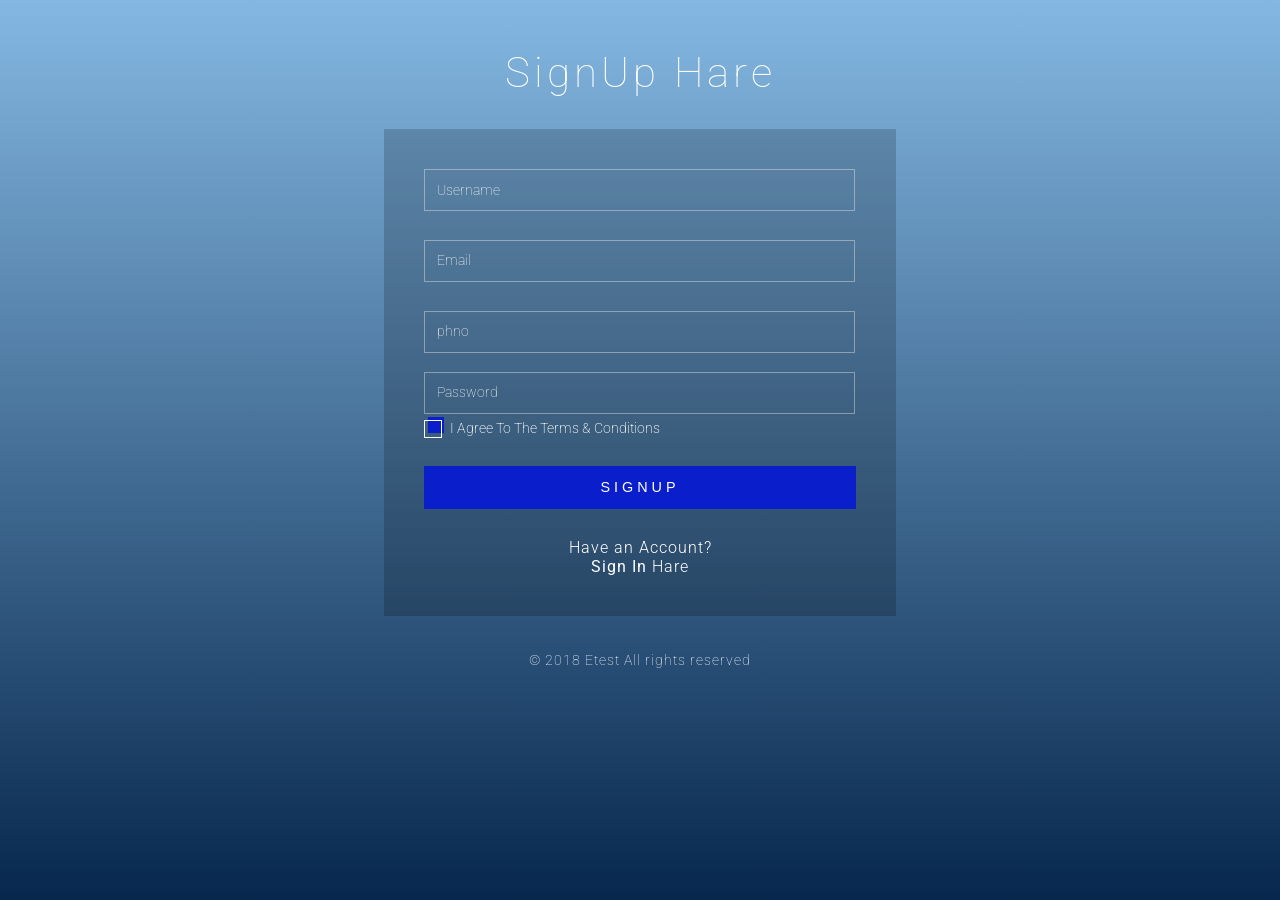
<file: SU.html>
<!DOCTYPE html>
<html>
<head>
<title>SignUp Form</title>
<meta name="viewport" content="width=device-width, initial-scale=1">
<meta http-equiv="Content-Type" content="text/html; charset=utf-8" />
<script type="application/x-javascript"> addEventListener("load", function() { setTimeout(hideURLbar, 0); }, false); function hideURLbar(){ window.scrollTo(0,1); } </script>
<!-- Custom Theme files -->
<link href="SU.css" rel="stylesheet" type="text/css" media="all" />
<!-- //Custom Theme files -->
<!-- web font -->
<link href="//fonts.googleapis.com/css?family=Roboto:300,300i,400,400i,700,700i" rel="stylesheet">
<!-- //web font -->
</head>
<body>
	<!-- main -->
	<div class="main-w3layouts wrapper">
		<h1>SignUp Hare</h1>
		<div class="main-agileinfo">
			<div class="agileits-top">
				<form action="SU.jsp" method="post">
					<input class="text" type="text" name="name" placeholder="Username" required="">
					<input class="text email" type="email" name="email" placeholder="Email" required="">
					<input class="text" type="text" name="phno" placeholder="phno" required=""><br>
					<input class="text" type="password" name="password" placeholder="Password" required="">
					<div class="wthree-text">
						<label class="anim">
							<input type="checkbox" class="checkbox" required="">
							<span>I Agree To The Terms & Conditions</span>
						</label>
						<div class="clear"> </div>
					</div>
					<input type="submit" value="SIGNUP">
				</form>
				<p>Have an Account? <br><a href="SI.html"> Sign In </a>Hare</p>
			</div>
		</div>
		<!-- copyright -->
		<div class="colorlibcopy-agile">
			<p>© 2018 Etest All rights reserved </p>
		</div>
		<!-- //copyright -->
		<ul class="colorlib-bubbles">
			<li></li>
			<li></li>
			<li></li>
			<li></li>
			<li></li>
			<li></li>
			<li></li>
			<li></li>
			<li></li>
			<li></li>
		</ul>
	</div>
	<!-- //main -->
</body>
</html>
</file>
<file: SU.css>
/*-- reset --*/
html, body, div, span, applet, object, iframe, h1, h2, h3, h4, h5, h6, p, blockquote, pre, a, abbr, acronym, address, big, cite, code, del, dfn, em, img, ins, kbd, q, s, samp, small, strike, strong, sub, sup, tt, var, b, u, i, dl, dt, dd, ol, nav ul, nav li, fieldset, form, label, legend, table, caption, tbody, tfoot, thead, tr, th, td, article, aside, canvas, details, embed, figure, figcaption, footer, header, hgroup, menu, nav, output, ruby, section, summary, time, mark, audio, video {
  margin: 0;
  padding: 0;
  border: 0;
  font-size: 100%;
  font: inherit;
  vertical-align: baseline;
}

article, aside, details, figcaption, figure, footer, header, hgroup, menu, nav, section {
  display: block;
}

ol, ul {
  list-style: none;
  margin: 0px;
  padding: 0px;
}

blockquote, q {
  quotes: none;
}

blockquote:before, blockquote:after, q:before, q:after {
  content: '';
  content: none;
}

table {
  border-collapse: collapse;
  border-spacing: 0;
}

/*-- start editing from here --*/
a {
  text-decoration: none;
}

.txt-rt {
  text-align: right;
}

/* text align right */
.txt-lt {
  text-align: left;
}

/* text align left */
.txt-center {
  text-align: center;
}

/* text align center */
.float-rt {
  float: right;
}

/* float right */
.float-lt {
  float: left;
}

/* float left */
.clear {
  clear: both;
}

/* clear float */
.pos-relative {
  position: relative;
}

/* Position Relative */
.pos-absolute {
  position: absolute;
}

/* Position Absolute */
.vertical-base {
  vertical-align: baseline;
}

/* vertical align baseline */
.vertical-top {
  vertical-align: top;
}

/* vertical align top */
nav.vertical ul li {
  display: block;
}

/* vertical menu */
nav.horizontal ul li {
  display: inline-block;
}

/* horizontal menu */
img {
  max-width: 100%;
}

/*-- end reset --*/
body {
  background: #659ecc;
  /* fallback for old browsers */
  background: -webkit-linear-gradient(to top, #07274d, #84b8e2);
  background: -moz-linear-gradient(to top, #07274d, #84b8e2);
  background: -o-linear-gradient(to top, #07274d, #84b8e2);
  background: linear-gradient(to top, #07274d, #84b8e2);
  background-size: cover;
  background-attachment: fixed;
  font-family: 'Roboto', sans-serif;
}

h1 {
  font-size: 3em;
  text-align: center;
  color: #fff;
  font-weight: 100;
  text-transform: capitalize;
  letter-spacing: 4px;
  font-family: 'Roboto', sans-serif;
}

/*-- main --*/
.main-w3layouts {
  padding: 3em 0 1em;
}

.main-agileinfo {
  width: 35%;
  margin: 3em auto;
  background: rgba(0, 0, 0, 0.18);
  background-size: cover;
}

.agileits-top {
  padding: 3em;
}

input[type="text"], input[type="email"], input[type="password"] {
  font-size: 0.9em;
  color: #fff;
  font-weight: 100;
  width: 94.5%;
  display: block;
  border: none;
  padding: 0.8em;
  border: solid 1px rgba(255, 255, 255, 0.37);
  -webkit-transition: all 0.3s cubic-bezier(0.64, 0.09, 0.08, 1);
  transition: all 0.3s cubic-bezier(0.64, 0.09, 0.08, 1);
  background: -webkit-linear-gradient(top, rgba(255, 255, 255, 0) 96%, #fff 4%);
  background: linear-gradient(to bottom, rgba(255, 255, 255, 0) 96%, #fff 4%);
  background-position: -800px 0;
  background-size: 100%;
  background-repeat: no-repeat;
  color: #fff;
  font-family: 'Roboto', sans-serif;
}

input.email, input.text.w3lpass {
  margin: 2em 0;
}

.text:focus, .text:valid {
  box-shadow: none;
  outline: none;
  background-position: 0 0;
}

.text:focus::-webkit-input-placeholder, .text:valid::-webkit-input-placeholder {
  color: rgba(255, 255, 255, 0.7);
  font-size: .9em;
  -webkit-transform: translateY(-30px);
  -moz-transform: translateY(-30px);
  -o-transform: translateY(-30px);
  -ms-transform: translateY(-30px);
  transform: translateY(-30px);
  visibility: visible !important;
}

::-webkit-input-placeholder {
  color: #fff;
  font-weight: 100;
}

:-moz-placeholder {
  /* Firefox 18- */
  color: #fff;
}

::-moz-placeholder {
  /* Firefox 19+ */
  color: #fff;
}

:-ms-input-placeholder {
  color: #fff;
}

input[type="submit"] {
  font-size: .9em;
  color: #fff;
  background: #0b1ecc;
  outline: none;
  border: 1px solid #0b1ecc;
  cursor: pointer;
  padding: 0.9em;
  -webkit-appearance: none;
  width: 100%;
  margin: 2em 0;
  letter-spacing: 4px;
}

input[type="submit"]:hover {
  -webkit-transition: .5s all;
  -moz-transition: .5s all;
  -o-transition: .5s all;
  -ms-transition: .5s all;
  transition: .5s all;
  background: #0b1ecc;
}

.agileits-top p {
  font-size: 1em;
  color: #fff;
  text-align: center;
  letter-spacing: 1px;
  font-weight: 300;
}

.agileits-top p a {
  color: #fff;
  -webkit-transition: .5s all;
  -moz-transition: .5s all;
  transition: .5s all;
  font-weight: 400;
}

.agileits-top p a:hover {
  color: #4783dd;
}

/*-- //main --*/
/*-- checkbox --*/
.wthree-text label {
  font-size: 0.9em;
  color: #fff;
  font-weight: 200;
  cursor: pointer;
  position: relative;
}

input.checkbox {
  background: #0b1ecc;
  cursor: pointer;
  width: 1.2em;
  height: 1.2em;
}

input.checkbox:before {
  content: "";
  position: absolute;
  width: 1.2em;
  height: 1.2em;
  background: inherit;
  cursor: pointer;
}

input.checkbox:after {
  content: "";
  position: absolute;
  top: 0px;
  left: 0;
  z-index: 1;
  width: 1.2em;
  height: 1.2em;
  border: 1px solid #fff;
  -webkit-transition: .4s ease-in-out;
  -moz-transition: .4s ease-in-out;
  -o-transition: .4s ease-in-out;
  transition: .4s ease-in-out;
}

input.checkbox:checked:after {
  -webkit-transform: rotate(-45deg);
  -moz-transform: rotate(-45deg);
  -o-transform: rotate(-45deg);
  -ms-transform: rotate(-45deg);
  transform: rotate(-45deg);
  height: .5rem;
  border-color: #fff;
  border-top-color: transparent;
  border-right-color: transparent;
}

.anim input.checkbox:checked:after {
  -webkit-transform: rotate(-45deg);
  -moz-transform: rotate(-45deg);
  -o-transform: rotate(-45deg);
  -ms-transform: rotate(-45deg);
  transform: rotate(-45deg);
  height: .5rem;
  border-color: transparent;
  border-right-color: transparent;
  animation: .4s rippling .4s ease;
  animation-fill-mode: forwards;
}

@keyframes rippling {
  50% {
    border-left-color: #fff;
  }

  100% {
    border-bottom-color: #fff;
    border-left-color: #fff;
  }
}

/*-- //checkbox --*/
/*-- copyright --*/
.colorlibcopy-agile {
  margin: 2em 0 1em;
  text-align: center;
}

.colorlibcopy-agile p {
  font-size: .9em;
  color: #fff;
  line-height: 1.8em;
  letter-spacing: 1px;
  font-weight: 100;
}

.colorlibcopy-agile p a {
  color: #fff;
  transition: 0.5s all;
  -webkit-transition: 0.5s all;
  -moz-transition: 0.5s all;
  -o-transition: 0.5s all;
  -ms-transition: 0.5s all;
}

.colorlibcopy-agile p a:hover {
  color: #000;
}

/*-- //copyright --*/
.wrapper {
  position: relative;
  overflow: hidden;
}

.colorlib-bubbles {
  position: absolute;
  top: 0;
  left: 0;
  width: 100%;
  height: 100%;
  z-index: -1;
}

.colorlib-bubbles li {
  position: absolute;
  list-style: none;
  display: block;
  width: 40px;
  height: 40px;
  background-color: rgba(255, 255, 255, 0.15);
  bottom: -160px;
  -webkit-animation: square 20s infinite;
  -moz-animation: square 250s infinite;
  -o-animation: square 20s infinite;
  -ms-animation: square 20s infinite;
  animation: square 20s infinite;
  -webkit-transition-timing-function: linear;
  -moz-transition-timing-function: linear;
  -o-transition-timing-function: linear;
  -ms-transition-timing-function: linear;
  transition-timing-function: linear;
  -webkit-border-radius: 50%;
  -moz-border-radius: 50%;
  -o-border-radius: 50%;
  -ms-border-radius: 50%;
  border-radius: 50%;
}

.colorlib-bubbles li:nth-child(1) {
  left: 10%;
}

.colorlib-bubbles li:nth-child(2) {
  left: 20%;
  width: 80px;
  height: 80px;
  -webkit-animation-delay: 2s;
  -moz-animation-delay: 2s;
  -o-animation-delay: 2s;
  -ms-animation-delay: 2s;
  animation-delay: 2s;
  -webkit-animation-duration: 17s;
  -moz-animation-duration: 17s;
  -o-animation-duration: 17s;
  animation-duration: 17s;
}

.colorlib-bubbles li:nth-child(3) {
  left: 25%;
  -webkit-animation-delay: 4s;
  -moz-animation-delay: 4s;
  -o-animation-delay: 4s;
  -ms-animation-delay: 4s;
  animation-delay: 4s;
}

.colorlib-bubbles li:nth-child(4) {
  left: 40%;
  width: 60px;
  height: 60px;
  -webkit-animation-duration: 22s;
  -moz-animation-duration: 22s;
  -o-animation-duration: 22s;
  -ms-animation-duration: 22s;
  animation-duration: 22s;
  background-color: rgba(255, 255, 255, 0.25);
}

.colorlib-bubbles li:nth-child(5) {
  left: 70%;
}

.colorlib-bubbles li:nth-child(6) {
  left: 80%;
  width: 120px;
  height: 120px;
  -webkit-animation-delay: 3s;
  -moz-animation-delay: 3s;
  -o-animation-delay: 3s;
  -ms-animation-delay: 3s;
  animation-delay: 3s;
  background-color: rgba(255, 255, 255, 0.2);
}

.colorlib-bubbles li:nth-child(7) {
  left: 32%;
  width: 160px;
  height: 160px;
  -webkit-animation-delay: 7s;
  -moz-animation-delay: 7s;
  -o-animation-delay: 7s;
  -ms-animation-delay: 7s;
  animation-delay: 7s;
}

.colorlib-bubbles li:nth-child(8) {
  left: 55%;
  width: 20px;
  height: 20px;
  -webkit-animation-delay: 15s;
  -moz-animation-delay: 15s;
  animation-delay: 15s;
  -webkit-animation-duration: 40s;
  -moz-animation-duration: 40s;
  animation-duration: 40s;
}

.colorlib-bubbles li:nth-child(9) {
  left: 25%;
  width: 10px;
  height: 10px;
  -webkit-animation-delay: 2s;
  animation-delay: 2s;
  -webkit-animation-duration: 40s;
  animation-duration: 40s;
  background-color: rgba(255, 255, 255, 0.3);
}

.colorlib-bubbles li:nth-child(10) {
  left: 90%;
  width: 160px;
  height: 160px;
  -webkit-animation-delay: 11s;
  animation-delay: 11s;
}

@-webkit-keyframes square {
  0% {
    -webkit-transform: translateY(0);
    -moz-transform: translateY(0);
    -o-transform: translateY(0);
    -ms-transform: translateY(0);
    transform: translateY(0);
  }

  100% {
    -webkit-transform: translateY(-700px) rotate(600deg);
    -moz-transform: translateY(-700px) rotate(600deg);
    -o-transform: translateY(-700px) rotate(600deg);
    -ms-transform: translateY(-700px) rotate(600deg);
    transform: translateY(-700px) rotate(600deg);
  }
}

@keyframes square {
  0% {
    -webkit-transform: translateY(0);
    -moz-transform: translateY(0);
    -o-transform: translateY(0);
    -ms-transform: translateY(0);
    transform: translateY(0);
  }

  100% {
    -webkit-transform: translateY(-700px) rotate(600deg);
    -moz-transform: translateY(-700px) rotate(600deg);
    -o-transform: translateY(-700px) rotate(600deg);
    -ms-transform: translateY(-700px) rotate(600deg);
    transform: translateY(-700px) rotate(600deg);
  }
}

/*-- responsive-design --*/
@media(max-width:1440px) {
  input[type="text"], input[type="email"], input[type="password"] {
    width: 94%;
  }
}

@media(max-width:1366px) {
  h1 {
    font-size: 2.6em;
  }

  .agileits-top {
    padding: 2.5em;
  }

  .main-agileinfo {
    margin: 2em auto;
  }

  .main-agileinfo {
    width: 36%;
  }
}

@media(max-width:1280px) {
  .main-agileinfo {
    width: 40%;
  }
}

@media(max-width:1080px) {
  .main-agileinfo {
    width: 46%;
  }
}

@media(max-width:1024px) {
  .main-agileinfo {
    width: 49%;
  }
}

@media(max-width:991px) {
  h1 {
    font-size: 2.4em;
  }

  .main-w3layouts {
    padding: 2em 0 1em;
  }
}

@media(max-width:900px) {
  .main-agileinfo {
    width: 58%;
  }

  input[type="text"], input[type="email"], input[type="password"] {
    width: 93%;
  }
}

@media(max-width:800px) {
  h1 {
    font-size: 2.2em;
  }
}

@media(max-width:736px) {
  .main-agileinfo {
    width: 62%;
  }
}

@media(max-width:667px) {
  .main-agileinfo {
    width: 67%;
  }
}

@media(max-width:600px) {
  .agileits-top {
    padding: 2.2em;
  }

  input.email, input.text.w3lpass {
    margin: 1.5em 0;
  }

  input[type="submit"] {
    margin: 2em 0;
  }

  h1 {
    font-size: 2em;
    letter-spacing: 3px;
  }
}

@media(max-width:568px) {
  .main-agileinfo {
    width: 75%;
  }

  .colorlibcopy-agile p {
    padding: 0 2em;
  }
}

@media(max-width:480px) {
  h1 {
    font-size: 1.8em;
    letter-spacing: 3px;
  }

  .agileits-top {
    padding: 1.8em;
  }

  input[type="text"], input[type="email"], input[type="password"] {
    width: 91%;
  }

  .agileits-top p {
    font-size: 0.9em;
  }
}

@media(max-width:414px) {
  h1 {
    font-size: 1.8em;
    letter-spacing: 2px;
  }

  .main-agileinfo {
    width: 85%;
    margin: 1.5em auto;
  }

  .text:focus, .text:valid {
    background-position: 0 0px;
  }

  .wthree-text ul li, .wthree-text ul li:nth-child(2) {
    display: block;
    float: none;
  }

  .wthree-text ul li:nth-child(2) {
    margin-top: 1.5em;
  }

  input[type="submit"] {
    margin: 2em 0 1.5em;
    letter-spacing: 3px;
  }

  input[type="submit"] {
    margin: 2em 0 1.5em;
  }

  .colorlibcopy-agile {
    margin: 1em 0 1em;
  }
}

@media(max-width:384px) {
  .main-agileinfo {
    width: 88%;
  }

  .colorlibcopy-agile p {
    padding: 0 1em;
  }
}

@media(max-width:375px) {
  .agileits-top p {
    letter-spacing: 0px;
  }
}

@media(max-width:320px) {
  .main-w3layouts {
    padding: 1.5em 0 0;
  }

  .agileits-top {
    padding: 1.2em;
  }

  .colorlibcopy-agile {
    margin: 0 0 1em;
  }

  input[type="text"], input[type="email"], input[type="password"] {
    width: 89.5%;
    font-size: 0.85em;
  }

  h1 {
    font-size: 1.7em;
    letter-spacing: 0px;
  }

  .main-agileinfo {
    width: 92%;
    margin: 1em auto;
  }

  .text:focus, .text:valid {
    background-position: 0 0px;
  }

  input[type="submit"] {
    margin: 1.5em 0;
    padding: 0.8em;
    font-size: .85em;
  }

  .colorlibcopy-agile p {
    font-size: .85em;
  }

  .wthree-text label {
    font-size: 0.85em;
  }

  .main-w3layouts {
    padding: 1em 0 0;
  }
}
</file>
